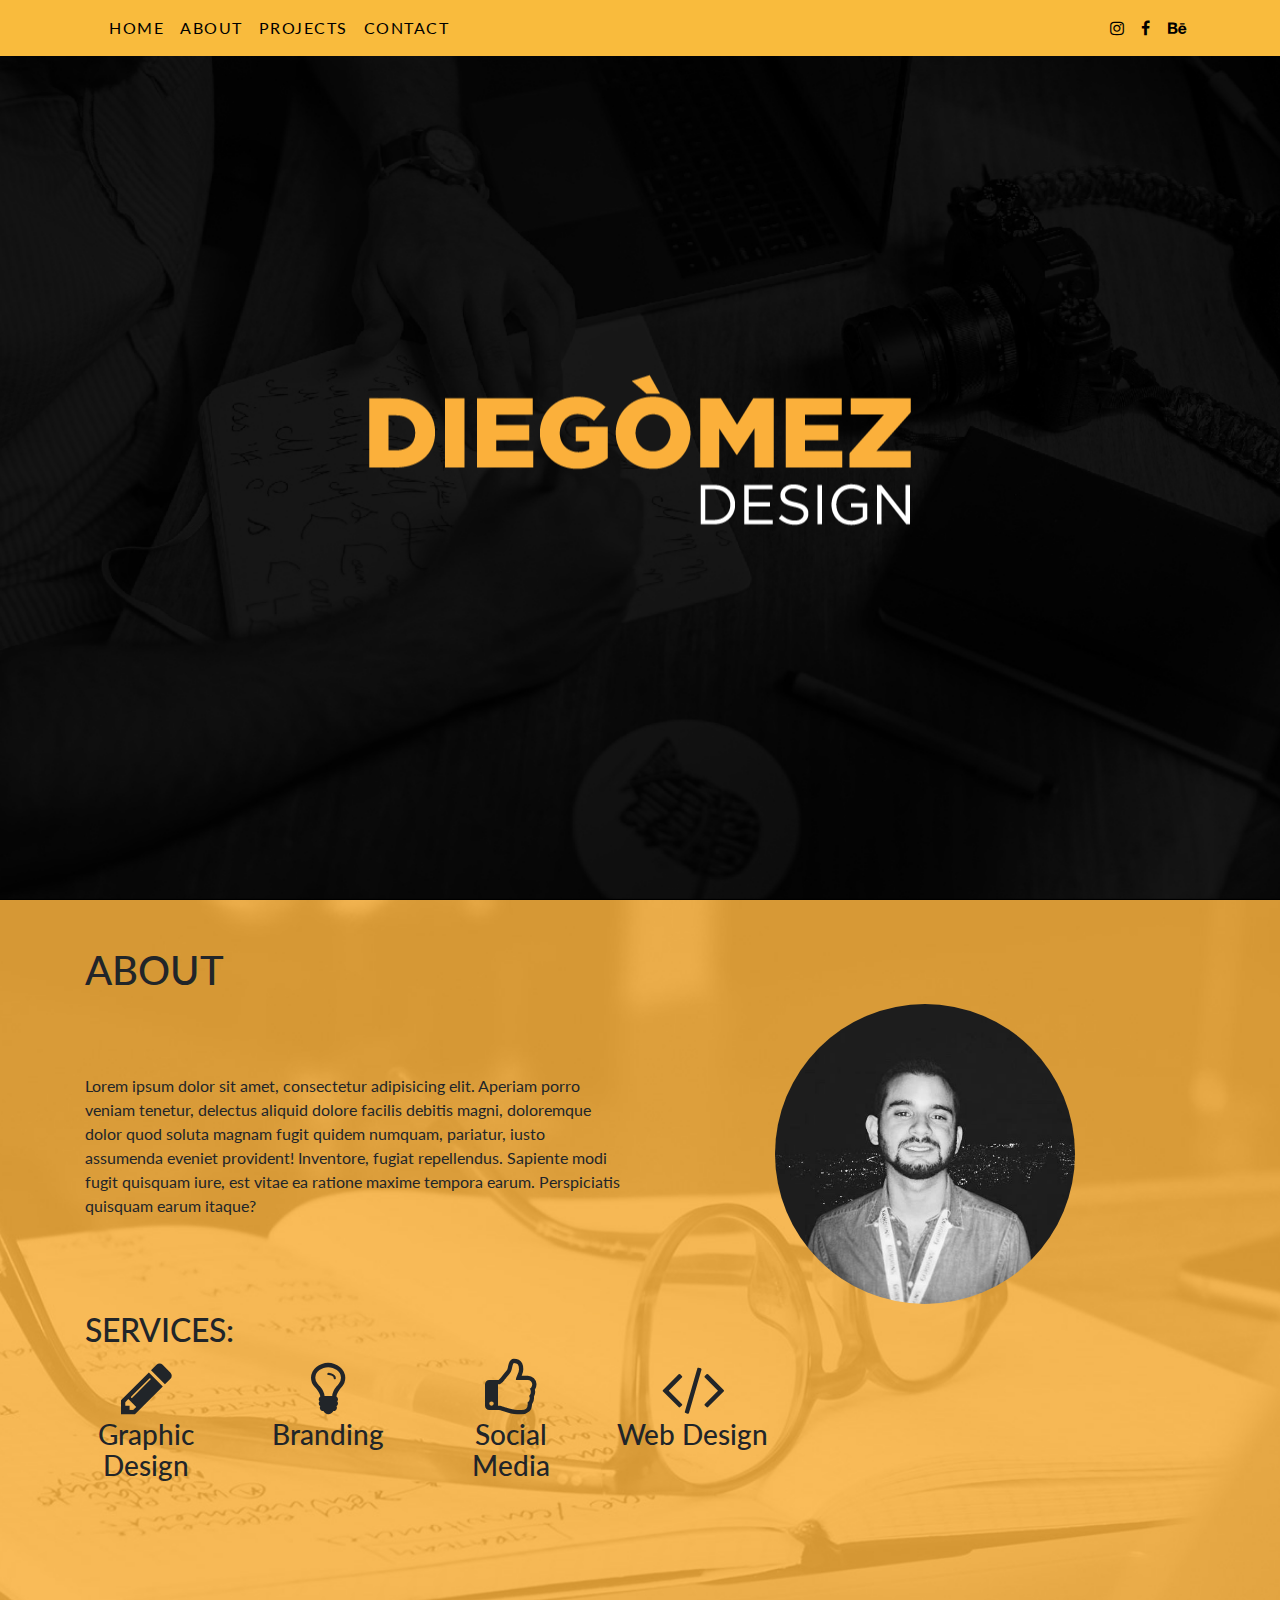
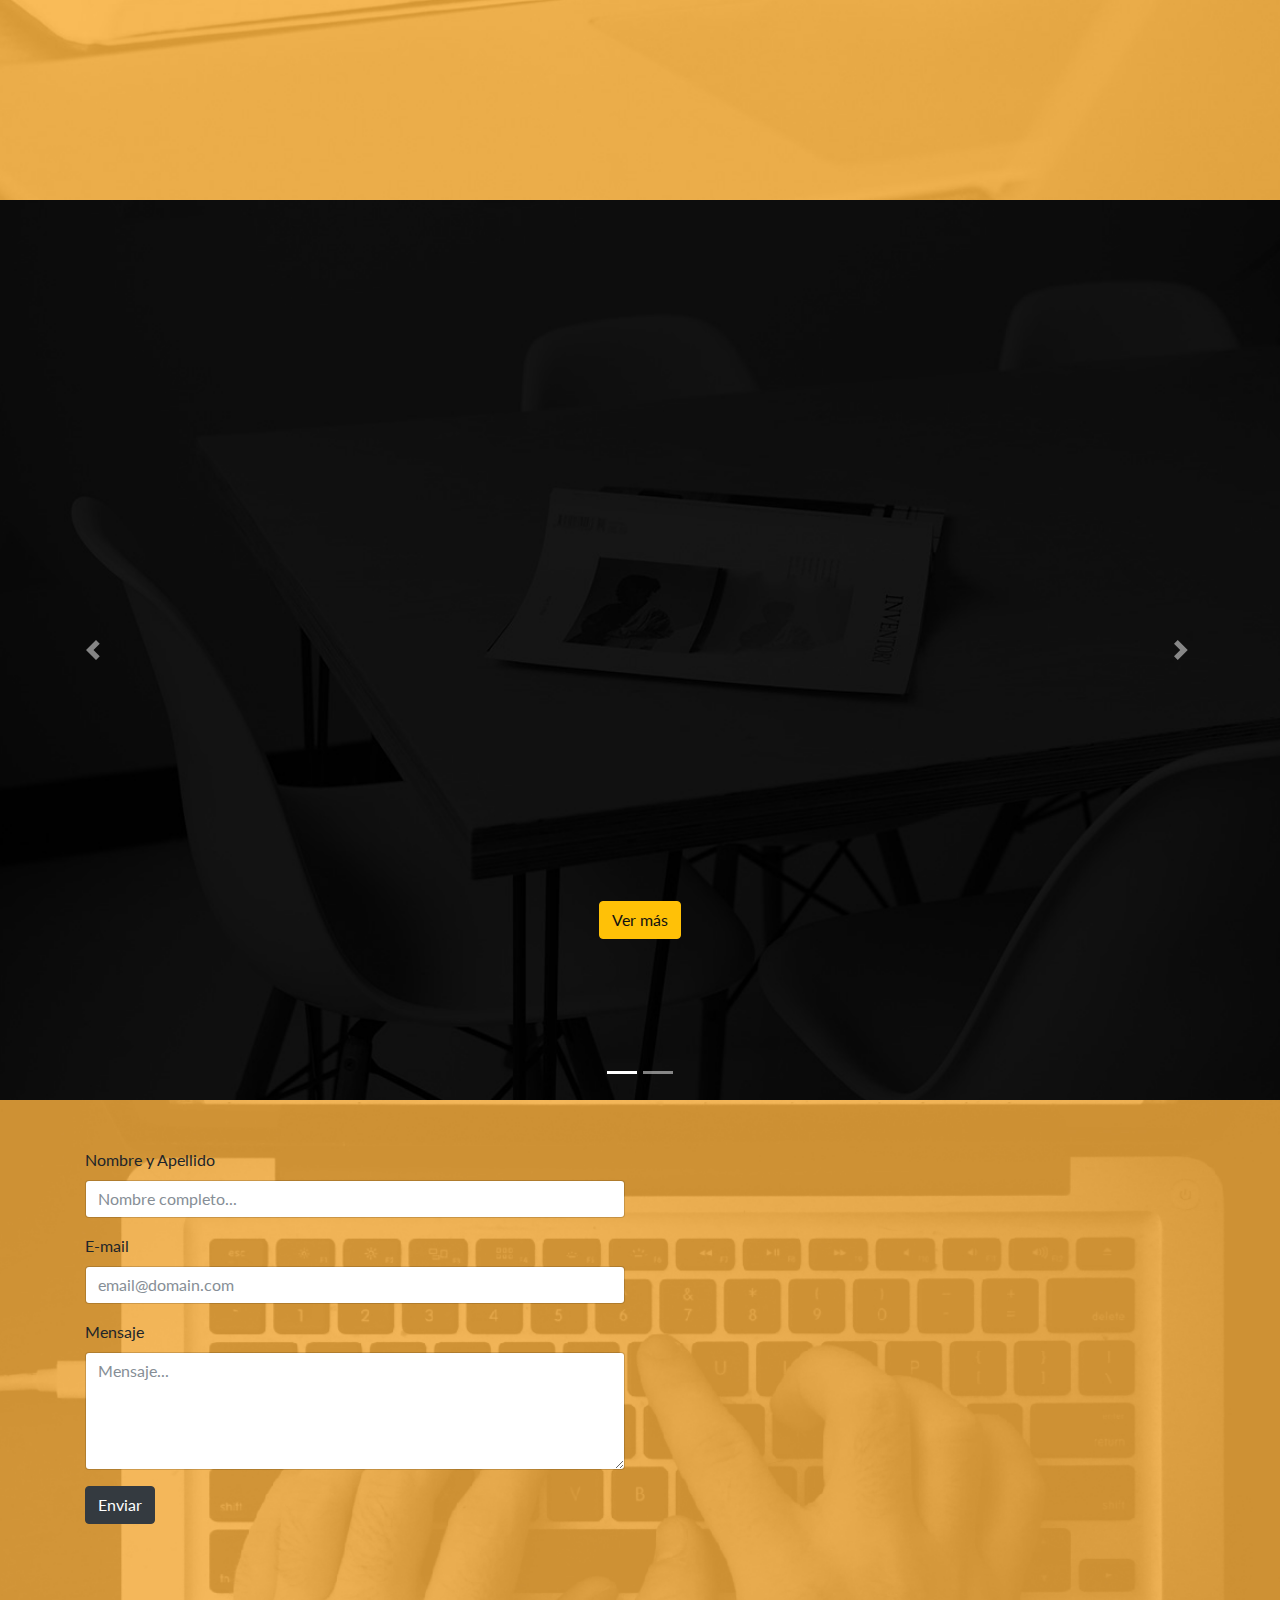
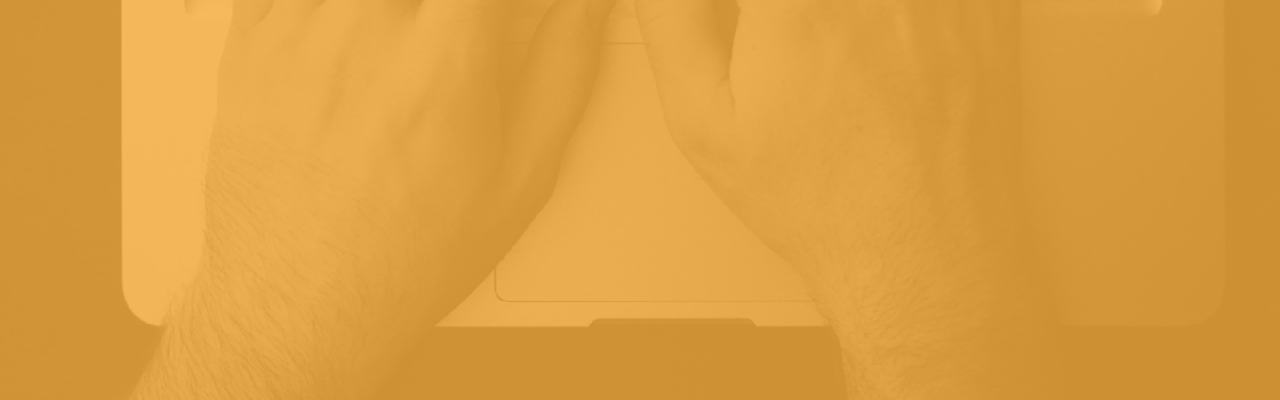
<file: index.html>
<!DOCTYPE html>
<html lang="en">
<head>
  <meta charset="UTF-8">
  <meta name="viewport" content="width=device-width, initial-scale=1.0">
  <meta http-equiv="X-UA-Compatible" content="ie=edge">
  <title>Diegomez Design</title>
  <link rel="stylesheet" href="css/bootstrap.css">
  <link rel="stylesheet" href="css/font-awesome.css">
  <link rel="stylesheet" href="css/styles.css">
  <link rel="shortcut icon" href="img/favicon.ico">

</head>
<body>
  <nav class="navbar navbar-expand-sm navbar-dark bg-primary fixed-top navbar-custom">
    <div class="container">
      <a class="navbar-brand" href="#"></a>
      <button class="navbar-toggler" type="button" data-toggle="collapse" data-target="#navbarSupportedContent" aria-controls="navbarSupportedContent" aria-expanded="false" aria-label="Toggle navigation">
        <span class="navbar-toggler-icon"></span>
      </button>

      <div class="collapse navbar-collapse" id="navbarSupportedContent">
        <ul class="navbar-nav m-auto">
          <li class="nav-item">
            <a class="nav-link page-scroll" href="#home">Home <span class="sr-only">(current)</span></a>
          </li>
          <li class="nav-item">
            <a class="nav-link page-scroll" href="#about">About</a>
          </li>
          <li class="nav-item">
            <a class="nav-link page-scroll" href="#projects">Projects</a>
          </li>
          <li class="nav-item">
            <a class="nav-link page-scroll" href="#contact">Contact</a>
          </li>
        </ul>

        <div class="collapse navbar-collapse" id="navbarSupportedContent">
          <ul class="navbar-nav ml-auto">
            <li class="nav-item">
              <a class="nav-link" href="https://www.instagram.com/diegomezdesign" target="_blank"><i class="fa fa-instagram"></i></a>
            </li>
            <li class="nav-item">
              <a class="nav-link" href="https://www.facebook.com/Diegomez-Design-119618415351819" target="_blank"><i class="fa fa-facebook" target="_blank"></i></a>
            </li>
            <li class="nav-item">
              <a class="nav-link" href="https://www.behance.com/diegomezc" target="_blank"><i class="fa fa-behance"></i></a>
            </li>
      </div>
    </div>
  </nav>

<!--- HOME ------------------------------------------------------------------------------------>

<section class="panel home" id="home">
  <header class="header">
    <div class="header-inner">
      <img src="img/logo.png" alt="" class="col-12 no-padding">
    </div>
  </header>
</section>

<!--- ABOUT ----------------------------------------------------------------------------------->
  <section class="about panel" id="about">
		<div class="container">

		<div class="row">
			<article class="col-md-12">
				<h1 class="mt-5 text-uppercase text-left">About</h1>
			</article>
		</div>
		<div class="row mt-1 align-items-center">
			<article class="col-md-6">
					<p>Lorem ipsum dolor sit amet, consectetur adipisicing elit. Aperiam porro veniam tenetur, delectus aliquid dolore facilis debitis magni, doloremque dolor quod soluta magnam fugit quidem numquam, pariatur, iusto assumenda eveniet provident! Inventore, fugiat repellendus. Sapiente modi fugit quisquam iure, est vitae ea ratione maxime tempora earum. Perspiciatis quisquam earum itaque?</p>
        </article>
			<article class="col-md-6 align-items-center align-center">
					<div class="about-img img-fluid rounded-circle m-auto"></div>
			</article>
		</div>

    <div class="row">
			<article class="col-md-12">
				<h2 class="mt-2 text-uppercase text-left">Services:</h2>
			</article>
    <div class="row text-center mt-1 mb-5">
      <div class="col">
        <i class="fa fa-pencil fa-custom"></i>
        <h3>Graphic Design</h3>
      </div>

      <div class="col">
        <i class="fa fa-lightbulb-o fa-custom"></i>
        <h3>Branding</h3>
      </div>

      <div class="col">
        <i class="fa fa-thumbs-o-up fa-custom"></i>
        <h3>Social Media</h3>
      </div>

      <div class="col">
        <i class="fa fa-code fa-custom"></i>
        <h3>Web Design</h3>
      </div>
  </div>
	</section>

<!--- PROJECTS ----------------------------------------------------------------------------------->


<section class="panel projects" id="projects">
  <div id="carouselExampleIndicators" class="carousel slide carouselback" data-ride="carousel">
    <div class="text-center">
      <a href="projects.html" class="btn btn-warning ver-mas">Ver más</a>
    </div>

    <ol class="carousel-indicators">
      <li data-target="#carouselExampleIndicators" data-slide-to="0" class="active"></li>
      <li data-target="#carouselExampleIndicators" data-slide-to="1"></li>
    </ol>

    <div class="carousel-inner">
      <div class="carousel-item active">
        <div class="imagen1"></div>
      </div>
      <div class="carousel-item">
        <div class="imagen2"></div>
      </div>

    </div>
    <a class="carousel-control-prev" href="#carouselExampleIndicators" role="button" data-slide="prev">
      <span class="carousel-control-prev-icon" aria-hidden="true"></span>
      <span class="sr-only">Previous</span>
    </a>
    <a class="carousel-control-next" href="#carouselExampleIndicators" role="button" data-slide="next">
      <span class="carousel-control-next-icon" aria-hidden="true"></span>
      <span class="sr-only">Next</span>
    </a>
  </div>
</section>

<!--- CONTACT ----------------------------------------------------------------------------------->


<section class="panel contact" id="contact">
    <div class="header-inner">

    </div>
  </div>
  <div class="container align-items-center">
    <div class="row">
      <div class="col-6 mt-5">
          <form action="correo.php" method="GET">
            <div class="form-group">
              <label for="campo1">Nombre y Apellido</label>
              <input type="text" class="form-control" id="campo1" placeholder="Nombre completo..." name="variable1" required>
            </div>

            <div class="form-group">
              <label for="campo2">E-mail</label>
              <input type="email" class="form-control" id="campo2" placeholder="email@domain.com" name="variable2" required>
            </div>

            <div class="form-group">
              <label for="campo3">Mensaje</label>
              <textarea rows="5" class="form-control" placeholder="Mensaje..." id="campo3" name="variable3" required></textarea>
            </div>

            <div class="form-group">
              <button type="submit" class="btn btn-dark">Enviar</button>
            </div>
          </form>
        </div>
      </div>
    </div>
</section>




  <script src="js/jquery-3.2.1.js"></script>
  <script src="js/jquery.easing.1.3.js"></script>
  <script src="js/bootstrap.js"></script>
  <script src="js/jquery.scrollify.js"></script>
  <script src="js/myscrollto.js"></script>
  <script>
    $('.carousel').carousel({
      interval: 4000,
      pause: false
    })
  </script>


</body>
</html>
</file>
<file: css/styles.css>
@import url('https://fonts.googleapis.com/css?family=Lato:400,700,900');

body {
  font-family: 'Lato', sans-serif;
}

section {
    background-size: cover;
    background-repeat: no-repeat;
    background-position: center;
    height: 100vh;
}
/* ========= NAVBAR ========== */
.navbar-custom {
  background-color: #f9bb3d !important;
}

.nav-link {
  color: #000 !important;
  text-transform: uppercase;
  letter-spacing: 1.5px;
  font-weight: 400;
  font-size: medium;
  -webkit-transition: all 400ms ease;
  -moz-transition: all 400ms ease;
  -ms-transition: all 400ms ease;
  -o-transition: all 400ms ease;
  transition: all 400ms ease;
  text-align: center;
  text-decoration: none;
  }

  .nav-link:hover {
    font-weight: 400;
      color: #fff !important
  }


.nav-socialmedia {
  font-size: x-large;
}

/* ========= HEADER ========== */
.header {
  background-size: cover;
  background-position: center;
  background-repeat: no-repeat;
  height: 100vh;
  position: relative;
  background-image: url(../img/bg1.jpg);
}

.header-inner {
  position: absolute;
  top: 50%;
  left: 50%;
  transform: translate(-50%, -50%);
  color: #fff;
}

/* ======================= ABOUT =================================== */

.about {
  background-size: cover;
  background-position: center;
  background-repeat: no-repeat;
  height: 100vh;
  position: relative;
  background-image: url(../img/bg2.jpg);}

@media screen and (max-width: 575px){
.about{
height:120%;}
}

@media screen and (max-width: 768px){
.about{
height:120%;}
}


.about-img {
  background-image: url(../img/dg.jpg);
  width: 300px;
  height: 300px;
  background-size: cover;
  background-position: center;
  background-repeat: no-repeat;
}





/* ======================== PROJECTS ================= */

/*#section1 {
  position: relative;
}

.text-center {
  position: absolute;
}*/

.projects {
  position: relative;
  z-index: 2;
}

.ver-mas {
  position: absolute;
  z-index: 1;
  top: 80%;
  left: 50%;
  transform: translate(-50%, -50%);
}
.imagen1 {
  background-size:cover;
  background-image: url(../img/bg3.jpg);
  background-position: center;
  height:100vh;
}

.imagen2 {
  background-size:cover;
  background-image: url(../img/bg1.jpg);
  background-position: center;
  height:100vh;
}
.fa-custom {
  font-size: 60px;
}

.gallery {
  background-size: cover;
  background-position: center;
  background-repeat: no-repeat;
  height: 250px;
  position: relative;
  background-image: url(../img/bg1.jpg);
}

.no-padding {
  padding: 0;
}

#section5{background-image: url(../img/bg3.jpg);}


/* ======================== CONTACT ============================== */


#contact{background-image: url(../img/bg4.jpg);}

.mt-10 {
  margin: 18% 0;
}
</file>
